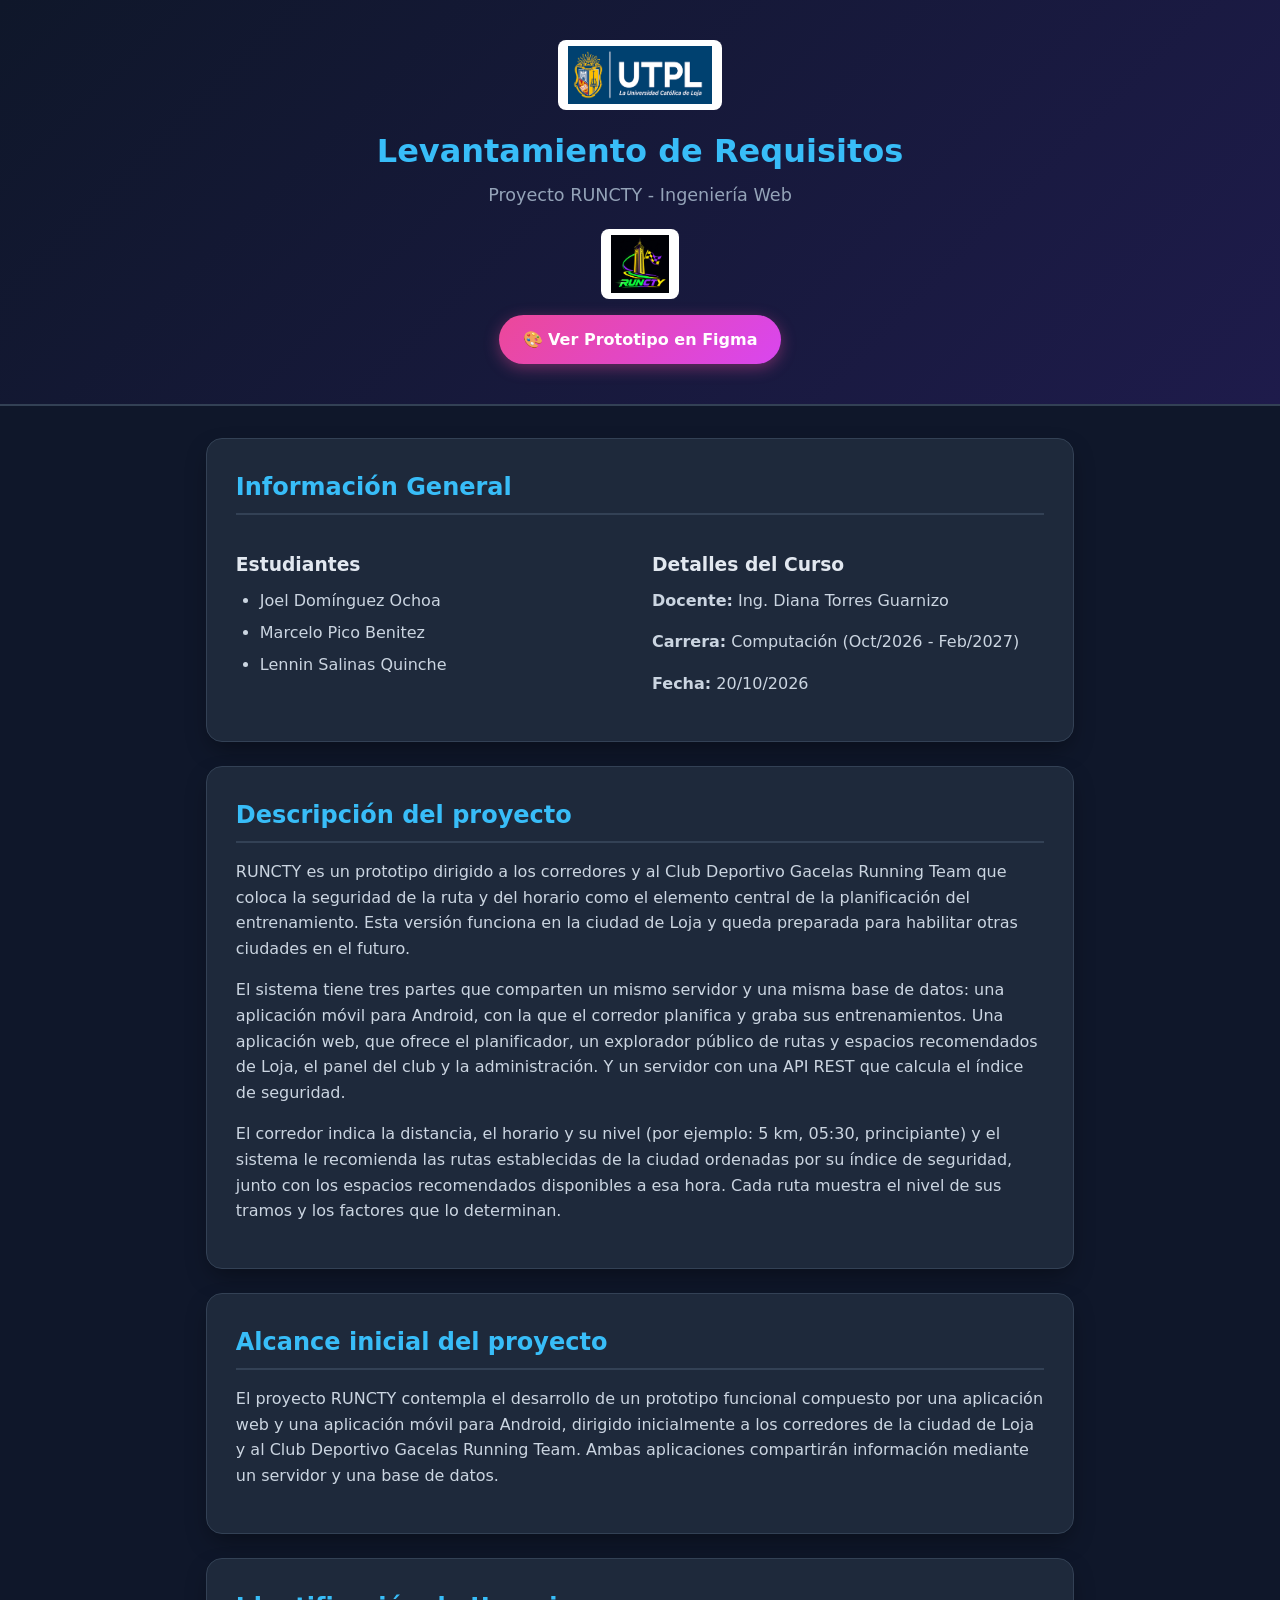
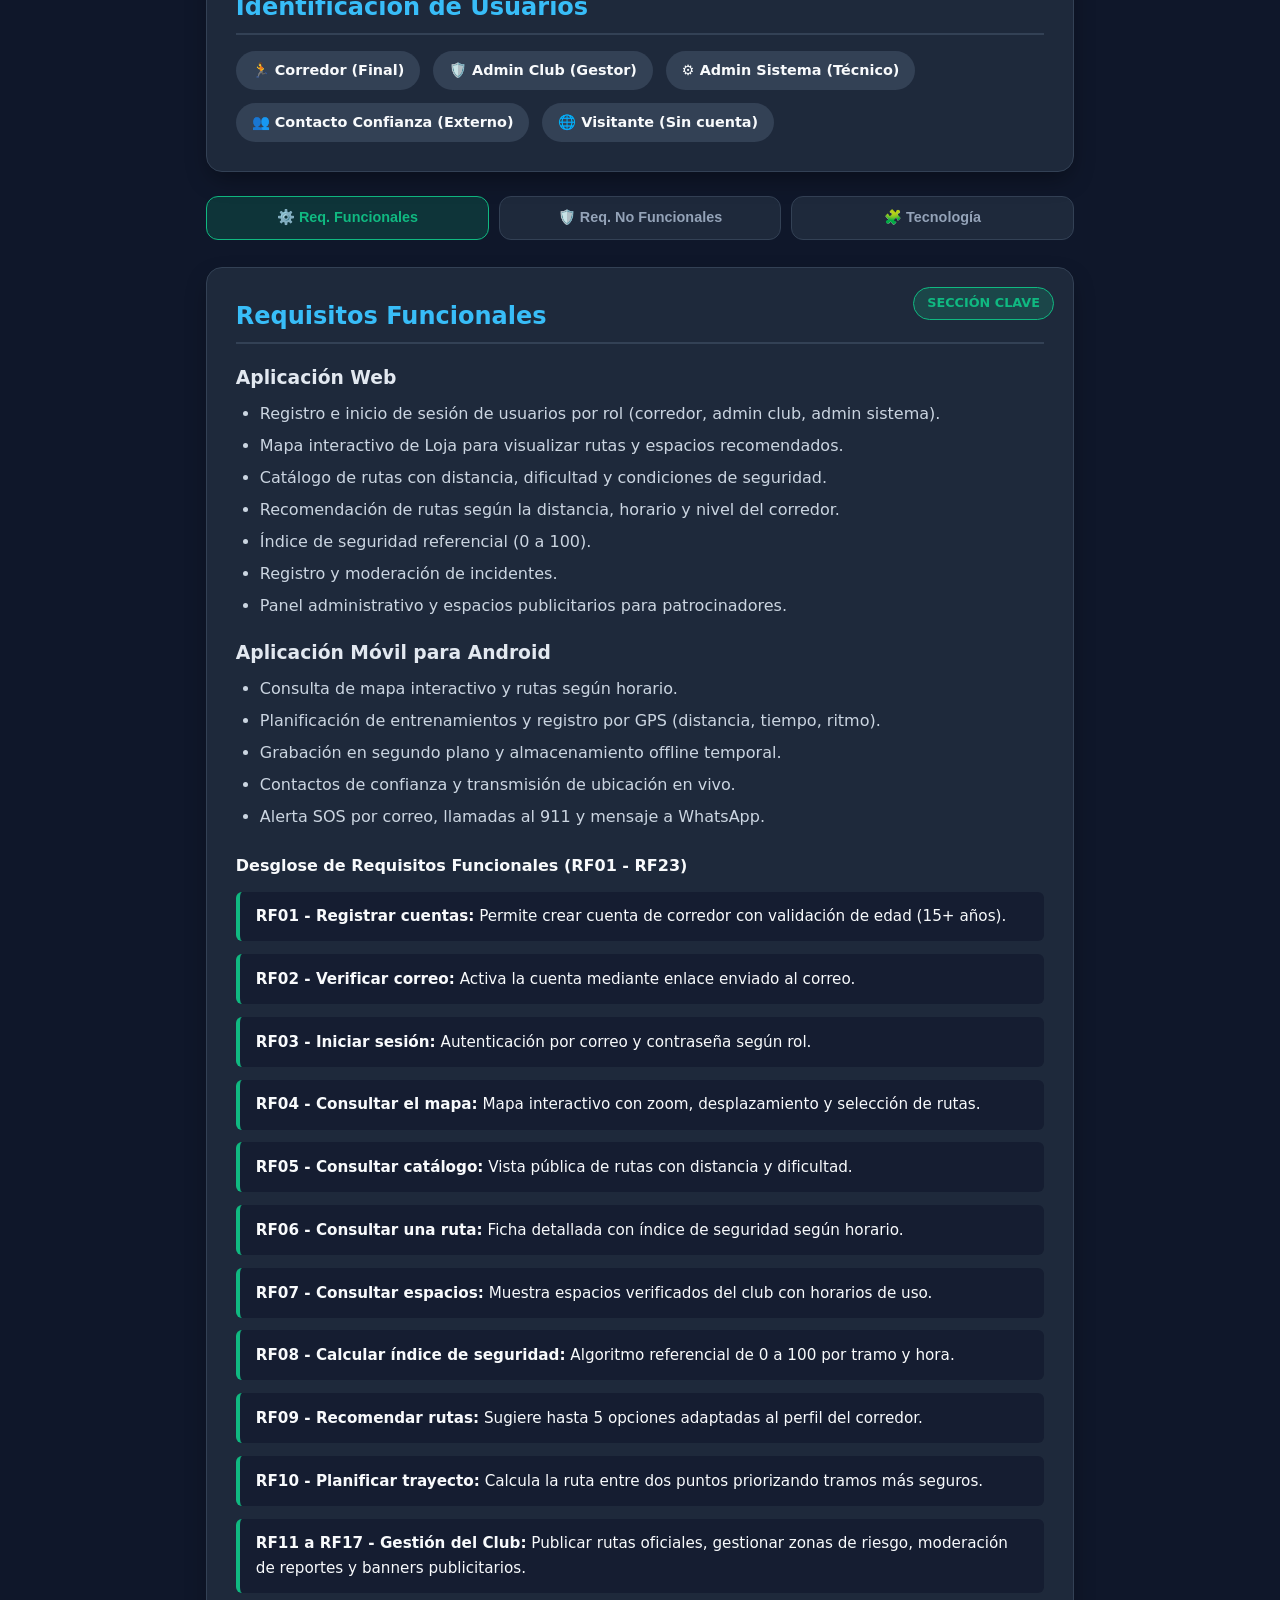
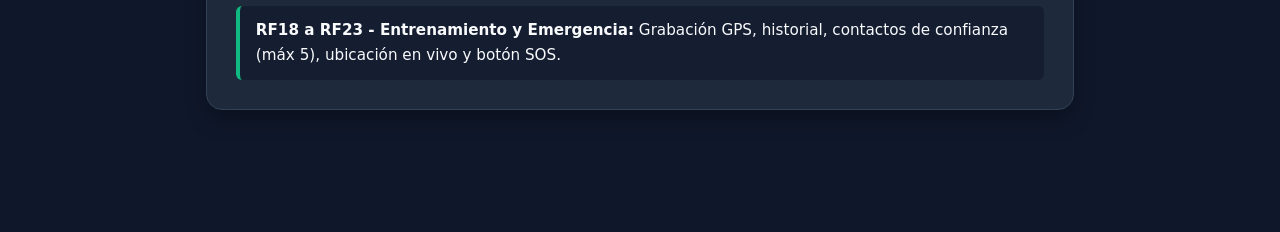
<file: index.html>
<!doctype html>
<html lang="es">
  <head>
    <meta charset="UTF-8">
    <meta
      name="viewport"
      content="width=device-width, initial-scale=1, viewport-fit=cover"
    >
    <title>Levantamiento de Requisitos - Proyecto RUNCTY</title>
    <link rel="stylesheet" href="styles/styles.css">
  </head>
  <body>
    <header class="hero-header">
      <div class="logo-container">
        <img src="images/utpl.png" alt="Logo UTPL" class="header-logo">
      </div>
      <h1>Levantamiento de Requisitos</h1>
      <p class="subtitle">Proyecto RUNCTY - Ingeniería Web</p>
      <div class="logo-container">
        <img src="images/logoRUNCTY.jpeg" alt="Logo Running" class="header-logo">
      </div>
      <a
        href="https://www.figma.com/make/gIfoqALJYSt6hu2ZyHCxu8/Prototipo-RUNCTY-Web-y-M%C3%B3vil?t=76EYvWF3TbzVXDP3-1"
        target="_blank"
        rel="noopener noreferrer"
        class="btn-figma"
      >
        🎨 Ver Prototipo en Figma
      </a>
    </header>

    <main class="main-container">
      <section class="card meta-info">
        <h2 class="visually-hidden">Información General</h2>
        <div class="info-grid">
          <div>
            <h3>Estudiantes</h3>
            <ul>
              <li>Joel Domínguez Ochoa</li>
              <li>Marcelo Pico Benitez</li>
              <li>Lennin Salinas Quinche</li>
            </ul>
          </div>
          <div>
            <h3>Detalles del Curso</h3>
            <p><strong>Docente:</strong> Ing. Diana Torres Guarnizo</p>
            <p><strong>Carrera:</strong> Computación (Oct/2026 - Feb/2027)</p>
            <p><strong>Fecha:</strong> 20/10/2026</p>
          </div>
        </div>
      </section>

      <section class="card">
        <h2>Descripción del proyecto</h2>
        <p>
          RUNCTY es un prototipo dirigido a los corredores y al Club Deportivo
          Gacelas Running Team que coloca la seguridad de la ruta y del horario
          como el elemento central de la planificación del entrenamiento. Esta
          versión funciona en la ciudad de Loja y queda preparada para habilitar
          otras ciudades en el futuro.
        </p>
        <p>
          El sistema tiene tres partes que comparten un mismo servidor y una
          misma base de datos: una aplicación móvil para Android, con la que el
          corredor planifica y graba sus entrenamientos. Una aplicación web, que
          ofrece el planificador, un explorador público de rutas y espacios
          recomendados de Loja, el panel del club y la administración. Y un
          servidor con una API REST que calcula el índice de seguridad.
        </p>
        <p>
          El corredor indica la distancia, el horario y su nivel (por ejemplo: 5
          km, 05:30, principiante) y el sistema le recomienda las rutas
          establecidas de la ciudad ordenadas por su índice de seguridad, junto
          con los espacios recomendados disponibles a esa hora. Cada ruta
          muestra el nivel de sus tramos y los factores que lo determinan.
        </p>
      </section>

      <section class="card">
        <h2>Alcance inicial del proyecto</h2>
        <p>
          El proyecto RUNCTY contempla el desarrollo de un prototipo funcional
          compuesto por una aplicación web y una aplicación móvil para Android,
          dirigido inicialmente a los corredores de la ciudad de Loja y al Club
          Deportivo Gacelas Running Team. Ambas aplicaciones compartirán
          información mediante un servidor y una base de datos.
        </p>
      </section>

      <section class="card">
        <h2>Identificación de Usuarios</h2>
        <div class="user-roles">
          <div class="role-badge">🏃 Corredor (Final)</div>
          <div class="role-badge">🛡️ Admin Club (Gestor)</div>
          <div class="role-badge">⚙️ Admin Sistema (Técnico)</div>
          <div class="role-badge">👥 Contacto Confianza (Externo)</div>
          <div class="role-badge">🌐 Visitante (Sin cuenta)</div>
        </div>
      </section>

      <!-- Botones de pestañas superiores integrados en el flujo -->
      <div class="tab-buttons">
        <button
          type="button"
          class="tab-btn active-rf"
          data-tab="rf"
          onclick="showTab('rf')"
        >
          ⚙️ Req. Funcionales
        </button>
        <button
          type="button"
          class="tab-btn"
          data-tab="rnf"
          onclick="showTab('rnf')"
        >
          🛡️ Req. No Funcionales
        </button>
        <button
          type="button"
          class="tab-btn"
          data-tab="tech"
          onclick="showTab('tech')"
        >
          🧩 Tecnología
        </button>
      </div>

      <section id="rf" class="card anchor-section tab-panel active">
        <span class="badge badge-rf">Sección Clave</span>
        <h2>Requisitos Funcionales</h2>

        <h3>Aplicación Web</h3>
        <ul>
          <li>
            Registro e inicio de sesión de usuarios por rol (corredor, admin
            club, admin sistema).
          </li>
          <li>
            Mapa interactivo de Loja para visualizar rutas y espacios
            recomendados.
          </li>
          <li>
            Catálogo de rutas con distancia, dificultad y condiciones de
            seguridad.
          </li>
          <li>
            Recomendación de rutas según la distancia, horario y nivel del
            corredor.
          </li>
          <li>Índice de seguridad referencial (0 a 100).</li>
          <li>Registro y moderación de incidentes.</li>
          <li>
            Panel administrativo y espacios publicitarios para patrocinadores.
          </li>
        </ul>

        <h3>Aplicación Móvil para Android</h3>
        <ul>
          <li>Consulta de mapa interactivo y rutas según horario.</li>
          <li>
            Planificación de entrenamientos y registro por GPS (distancia,
            tiempo, ritmo).
          </li>
          <li>Grabación en segundo plano y almacenamiento offline temporal.</li>
          <li>Contactos de confianza y transmisión de ubicación en vivo.</li>
          <li>Alerta SOS por correo, llamadas al 911 y mensaje a WhatsApp.</li>
        </ul>

        <div class="rf-list">
          <h4>Desglose de Requisitos Funcionales (RF01 - RF23)</h4>

          <div class="rf-item">
            <strong>RF01 - Registrar cuentas:</strong> Permite crear cuenta de
            corredor con validación de edad (15+ años).
          </div>
          <div class="rf-item">
            <strong>RF02 - Verificar correo:</strong> Activa la cuenta mediante
            enlace enviado al correo.
          </div>
          <div class="rf-item">
            <strong>RF03 - Iniciar sesión:</strong> Autenticación por correo y
            contraseña según rol.
          </div>
          <div class="rf-item">
            <strong>RF04 - Consultar el mapa:</strong> Mapa interactivo con
            zoom, desplazamiento y selección de rutas.
          </div>
          <div class="rf-item">
            <strong>RF05 - Consultar catálogo:</strong> Vista pública de rutas
            con distancia y dificultad.
          </div>
          <div class="rf-item">
            <strong>RF06 - Consultar una ruta:</strong> Ficha detallada con
            índice de seguridad según horario.
          </div>
          <div class="rf-item">
            <strong>RF07 - Consultar espacios:</strong> Muestra espacios
            verificados del club con horarios de uso.
          </div>
          <div class="rf-item">
            <strong>RF08 - Calcular índice de seguridad:</strong> Algoritmo
            referencial de 0 a 100 por tramo y hora.
          </div>
          <div class="rf-item">
            <strong>RF09 - Recomendar rutas:</strong> Sugiere hasta 5 opciones
            adaptadas al perfil del corredor.
          </div>
          <div class="rf-item">
            <strong>RF10 - Planificar trayecto:</strong> Calcula la ruta entre
            dos puntos priorizando tramos más seguros.
          </div>
          <div class="rf-item">
            <strong>RF11 a RF17 - Gestión del Club:</strong> Publicar rutas
            oficiales, gestionar zonas de riesgo, moderación de reportes y
            banners publicitarios.
          </div>
          <div class="rf-item">
            <strong>RF18 a RF23 - Entrenamiento y Emergencia:</strong> Grabación
            GPS, historial, contactos de confianza (máx 5), ubicación en vivo y
            botón SOS.
          </div>
        </div>
      </section>

      <section id="rnf" class="card anchor-section tab-panel">
        <span class="badge badge-rnf">Calidad y Seguridad</span>
        <h2>Requisitos No Funcionales</h2>

        <div class="rnf-grid">
          <div class="rnf-card">
            <h3>RNF01 &amp; RNF02 - Seguridad</h3>
            <p>
              Hash adaptativo con sal para contraseñas y cifrado de
              comunicaciones TLS 1.2+.
            </p>
          </div>
          <div class="rnf-card">
            <h3>RNF03 &amp; RNF04 - Privacidad</h3>
            <p>
              Control de acceso basado en roles y privacidad por defecto de
              ubicaciones y trayectos.
            </p>
          </div>
          <div class="rnf-card">
            <h3>RNF05 &amp; RNF06 - Usabilidad</h3>
            <p>
              Planificación en menos de 3 minutos para nuevos usuarios y
              cumplimiento de accesibilidad WCAG 2.1 AA.
            </p>
          </div>
          <div class="rnf-card">
            <h3>RNF07 &amp; RNF08 - Rendimiento</h3>
            <p>
              Respuesta en &lt; 5s para el 95% de solicitudes con 50 usuarios
              concurrentes. Soporte en Chrome, Firefox, Edge y Safari.
            </p>
          </div>
          <div class="rnf-card">
            <h3>RNF09 &amp; RNF10 - Compatibilidad</h3>
            <p>
              Soporte para Android 10+ y disponibilidad del prototipo del 95%
              durante la prueba piloto.
            </p>
          </div>
          <div class="rnf-card">
            <h3>RNF11 &amp; RNF12 - Resiliencia</h3>
            <p>
              Guardado local de puntos GPS sin conexión y advertencias claras
              sobre el carácter referencial del índice.
            </p>
          </div>
        </div>
      </section>

      <section id="tech" class="card anchor-section tab-panel">
        <h2>Tecnologías Utilizadas en RUNCTY</h2>
        <div class="table-responsive">
          <table class="styled-table">
            <thead>
              <tr>
                <th>Tecnología</th>
                <th>Uso en el proyecto</th>
              </tr>
            </thead>
            <tbody>
              <tr>
                <td>TypeScript</td>
                <td>Lenguaje principal (Web, Móvil y Backend)</td>
              </tr>
              <tr>
                <td>React &amp; Expo</td>
                <td>Interfaz Web y App Android</td>
              </tr>
              <tr>
                <td>Tailwind CSS</td>
                <td>Diseño de interfaz y estilos adaptables</td>
              </tr>
              <tr>
                <td>Node.js &amp; NestJS</td>
                <td>Servidor REST API</td>
              </tr>
              <tr>
                <td>PostgreSQL &amp; Prisma</td>
                <td>Base de datos y ORM</td>
              </tr>
              <tr>
                <td>OpenStreetMap &amp; MapLibre</td>
                <td>Mapas interactivos y geolocalización</td>
              </tr>
              <tr>
                <td>Supabase / Render / Vercel</td>
                <td>Infraestructura en la nube</td>
              </tr>
            </tbody>
          </table>
        </div>
      </section>
    </main>

    <script>
      function showTab(name) {
        document.querySelectorAll(".tab-panel").forEach(function (panel) {
          panel.classList.toggle("active", panel.id === name);
        });
        document.querySelectorAll(".tab-btn").forEach(function (btn) {
          btn.classList.remove("active-rf", "active-rnf", "active-tech");
          if (btn.dataset.tab === name) btn.classList.add("active-" + name);
        });
        var panel = document.getElementById(name);
        if (panel) panel.scrollIntoView({ behavior: "smooth", block: "start" });
      }
    </script>
  </body>
</html>
</file>
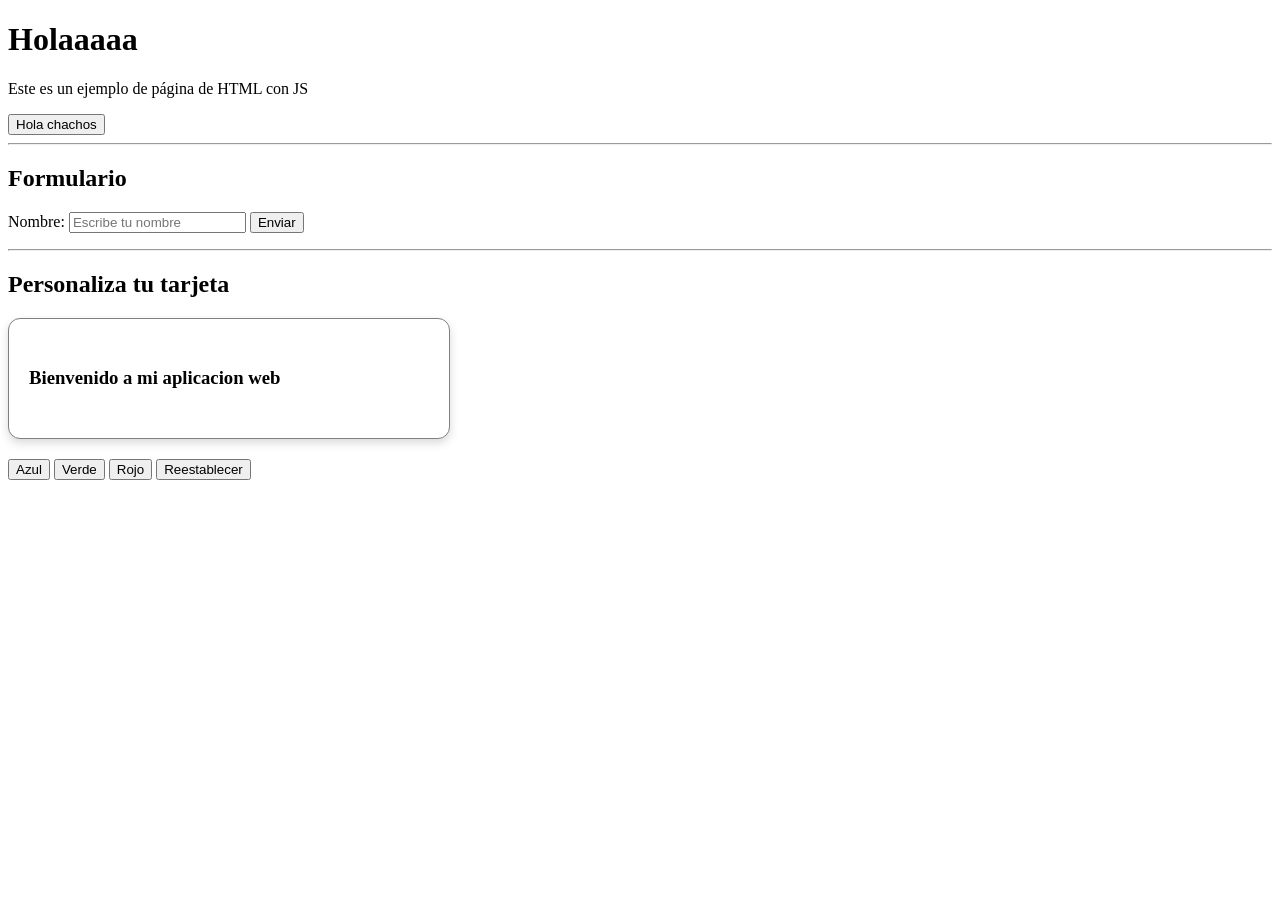
<file: ejemplo.html>
<!doctype html>
<html lang="es">
  <head>
    <meta charset="UTF-8" />
    <meta name="viewport" content="width=device-width, initial-scale=1.0" />
    <title>Ejemplo Java Script</title>
    <script src="app/app.js" defer></script>
    <link rel="stylesheet" href="styles/stylesJava.css" />
  </head>
  <body>
    <h1>Holaaaaa</h1>
    <p id="mensaje">Este es un ejemplo de página de HTML con JS</p>
    <button id="boton" type="button">Hola chachos</button>
    <hr />
    <h2>Formulario</h2>
    <form id="formulario">
      <label for="nombre">Nombre:</label>
      <input
        type="text"
        id="nombre"
        name="nombre"
        placeholder="Escribe tu nombre"
      />
      <button type="submit">Enviar</button>
    </form>

    <p id="saludo"></p>
    <hr />
    <h2>Personaliza tu tarjeta</h2>
    <div id="tarjeta" class="tarjeta">
      <h3>Bienvenido a mi aplicacion web</h3>
    </div>
    <div class="botones">
      <button id="azul" type="button">Azul</button>
      <button id="verde" type="button">Verde</button>
      <button id="rojo" type="button">Rojo</button>
      <button id="reestablecer" type="button">Reestablecer</button>
    </div>
  </body>
</html>
</file>
<file: styles/styles.css>
:root {
    --bg-primary: #0f172a;
    --bg-card: #1e293b;
    --text-main: #f8fafc;
    --text-muted: #94a3b8;
    --accent-cyan: #38bdf8;
    --accent-blue: #0284c7;
    --rf-color: #10b981;
    --rnf-color: #8b5cf6;
    --figma-color: #ec4899;
    --border-color: #334155;
    --radius: 16px;
    --shadow: 0 10px 25px -5px rgba(0, 0, 0, 0.4);
    color-scheme: dark;
}

* {
    box-sizing: border-box;
    margin: 0;
    padding: 0;
}

html {
    scroll-behavior: smooth;
    font-family: 'Segoe UI', system-ui, -apple-system, sans-serif;
    scroll-padding-top: env(safe-area-inset-top, 0px);
}

body {
    background-color: var(--bg-primary);
    color: var(--text-main);
    line-height: 1.6;
    padding-bottom: calc(90px + env(safe-area-inset-bottom, 0px));
    padding-top: env(safe-area-inset-top, 0px);
}

.hero-header {
    background: linear-gradient(135deg, #0f172a 0%, #1e1b4b 100%);
    text-align: center;
    padding: 2.5rem 1rem;
    border-bottom: 2px solid var(--border-color);
}

.logo-container {
    display: flex;
    justify-content: center;
    align-items: center;
    gap: 1.5rem;
    margin-bottom: 1rem;
}

.logo-placeholder {
    height: 60px;
    min-width: 60px;
    padding: 0 10px;
    border-radius: 8px;
    background: white;
    color: #0f172a;
    display: flex;
    align-items: center;
    justify-content: center;
    font-weight: bold;
    font-size: 0.85rem;
    letter-spacing: 0.5px;
}

.header-logo {
    height: 70px;
    object-fit: contain;
    border-radius: 8px;
    background: white;
    padding: 6px 10px;
}

.hero-header h1 {
    color: var(--accent-cyan);
    font-size: 2rem;
    margin-bottom: 0.25rem;
}

.subtitle {
    color: var(--text-muted);
    font-size: 1.1rem;
    margin-bottom: 1.2rem;
}

.btn-figma {
    display: inline-flex;
    align-items: center;
    gap: 0.5rem;
    background: linear-gradient(135deg, #ec4899 0%, #d946ef 100%);
    color: white;
    padding: 0.75rem 1.5rem;
    border-radius: 30px;
    text-decoration: none;
    font-weight: bold;
    box-shadow: 0 4px 15px rgba(236, 72, 153, 0.4);
    transition: transform 0.2s, box-shadow 0.2s;
}

.btn-figma:hover {
    transform: translateY(-2px);
    box-shadow: 0 6px 20px rgba(236, 72, 153, 0.6);
}

.main-container {
    max-width: 900px;
    margin: 2rem auto;
    padding: 0 1rem;
    display: flex;
    flex-direction: column;
    gap: 1.5rem;
}

.card {
    background-color: var(--bg-card);
    border-radius: var(--radius);
    padding: 1.8rem;
    border: 1px solid var(--border-color);
    box-shadow: var(--shadow);
    position: relative;
}

.card h2 {
    color: var(--accent-cyan);
    margin-bottom: 1rem;
    border-bottom: 2px solid var(--border-color);
    padding-bottom: 0.4rem;
}

.card h3 {
    color: #e2e8f0;
    margin: 1.2rem 0 0.5rem 0;
}

.card p {
    margin-bottom: 1rem;
    color: #cbd5e1;
}

.card ul {
    margin-left: 1.5rem;
    margin-bottom: 1rem;
    color: #cbd5e1;
}

.card li {
    margin-bottom: 0.4rem;
}

.info-grid {
    display: grid;
    grid-template-columns: repeat(auto-fit, minmax(250px, 1fr));
    gap: 1.5rem;
}

.badge {
    position: absolute;
    top: 1.2rem;
    right: 1.2rem;
    padding: 0.3rem 0.8rem;
    border-radius: 20px;
    font-size: 0.8rem;
    font-weight: bold;
    text-transform: uppercase;
}

.badge-rf {
    background-color: rgba(16, 185, 129, 0.2);
    color: var(--rf-color);
    border: 1px solid var(--rf-color);
}

.badge-rnf {
    background-color: rgba(139, 92, 246, 0.2);
    color: var(--rnf-color);
    border: 1px solid var(--rnf-color);
}

.rf-list {
    margin-top: 1.5rem;
    display: flex;
    flex-direction: column;
    gap: 0.8rem;
}

.rf-item {
    background: rgba(15, 23, 42, 0.6);
    padding: 0.8rem 1rem;
    border-left: 4px solid var(--rf-color);
    border-radius: 6px;
    font-size: 0.95rem;
}

.rnf-grid {
    display: grid;
    grid-template-columns: repeat(auto-fit, minmax(240px, 1fr));
    gap: 1rem;
    margin-top: 1rem;
}

.rnf-card {
    background: rgba(15, 23, 42, 0.6);
    padding: 1rem;
    border-radius: 10px;
    border-top: 3px solid var(--rnf-color);
}

.rnf-card h4 {
    color: var(--rnf-color);
    margin-bottom: 0.5rem;
}

.rnf-card p {
    font-size: 0.9rem;
    margin-bottom: 0;
}

.user-roles {
    display: flex;
    flex-wrap: wrap;
    gap: 0.8rem;
}

.role-badge {
    background: #334155;
    padding: 0.5rem 1rem;
    border-radius: 20px;
    font-size: 0.9rem;
    font-weight: 600;
}

.tab-buttons {
    display: flex;
    flex-wrap: wrap;
    gap: 0.6rem;
    margin-bottom: 0.2rem;
}

.tab-btn {
    flex: 1;
    min-width: 140px;
    background: var(--bg-card);
    color: var(--text-muted);
    border: 1px solid var(--border-color);
    padding: 0.8rem 1rem;
    border-radius: 12px;
    font-weight: 700;
    font-size: 0.9rem;
    cursor: pointer;
    transition: all 0.2s;
}

.tab-btn:hover {
    color: var(--text-main);
    border-color: var(--accent-cyan);
}

.tab-btn.active-rf {
    background: rgba(16, 185, 129, 0.18);
    color: var(--rf-color);
    border-color: var(--rf-color);
}

.tab-btn.active-rnf {
    background: rgba(139, 92, 246, 0.18);
    color: var(--rnf-color);
    border-color: var(--rnf-color);
}

.tab-btn.active-tech {
    background: rgba(56, 189, 248, 0.18);
    color: var(--accent-cyan);
    border-color: var(--accent-cyan);
}

.tab-panel {
    display: none;
}

.tab-panel.active {
    display: block;
    animation: fadeIn 0.25s ease;
}

@keyframes fadeIn {
    from {
        opacity: 0;
        transform: translateY(6px);
    }

    to {
        opacity: 1;
        transform: translateY(0);
    }
}

.table-responsive {
    overflow-x: auto;
}

.styled-table {
    width: 100%;
    border-collapse: collapse;
    margin-top: 1rem;
    min-width: 480px;
}

.styled-table th,
.styled-table td {
    padding: 0.8rem 1rem;
    text-align: left;
    border-bottom: 1px solid var(--border-color);
}

.styled-table th {
    background-color: #0f172a;
    color: var(--accent-cyan);
}

.styled-table tr:hover {
    background-color: rgba(255, 255, 255, 0.03);
}

.bottom-nav {
    position: fixed;
    bottom: 0;
    left: 0;
    right: 0;
    height: calc(70px + env(safe-area-inset-bottom, 0px));
    padding-bottom: env(safe-area-inset-bottom, 0px);
    background-color: rgba(30, 41, 59, 0.95);
    backdrop-filter: blur(10px);
    border-top: 1px solid var(--border-color);
    display: flex;
    justify-content: space-around;
    align-items: center;
    z-index: 1000;
    box-shadow: 0 -5px 20px rgba(0, 0, 0, 0.5);
}

.nav-item {
    display: flex;
    flex-direction: column;
    align-items: center;
    text-decoration: none;
    color: var(--text-muted);
    font-size: 0.75rem;
    font-weight: 600;
    transition: color 0.2s, transform 0.2s;
    flex: 1;
}

.nav-icon {
    font-size: 1.3rem;
    margin-bottom: 2px;
}

.nav-item:hover {
    color: var(--accent-cyan);
    transform: translateY(-2px);
}

.nav-figma {
    color: var(--figma-color) !important;
}

@media (max-width: 600px) {
    .hero-header h1 {
        font-size: 1.5rem;
    }

    .logo-container {
        flex-direction: column;
        gap: 0.5rem;
    }

    .card {
        padding: 1.2rem;
    }

    .badge {
        position: static;
        display: inline-block;
        margin-bottom: 0.5rem;
    }

    .nav-label {
        font-size: 0.7rem;
    }
}
</file>
<file: styles/stylesJava.css>
.tarjeta {
    max-width: 400px;
    margin: 20px 0;
    padding: 30px 20px;
    background-color: white;
    border: 1px solid gray;
    border-radius: 12px;
    box-shadow: 0 4px 10px rgba(0, 0, 0, 0.15);
    transition: background-color 0.3s;
}
</file>
